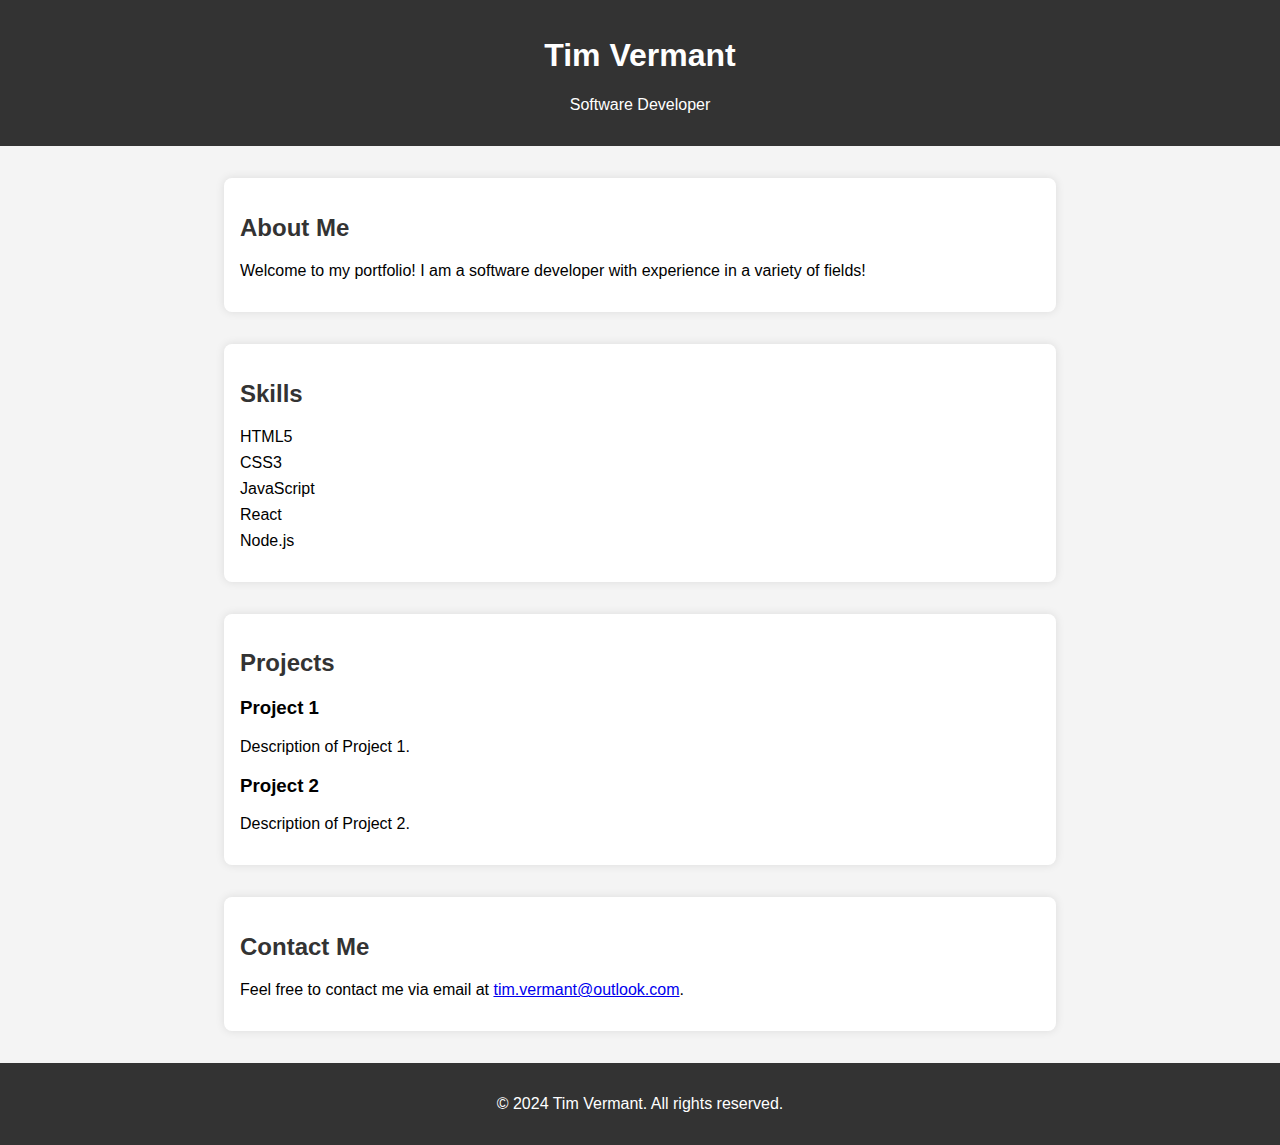
<file: index.html>
<!DOCTYPE html>
<html lang="en">

<head>
  <meta charset="UTF-8">
  <meta name="viewport" content="width=device-width, initial-scale=1.0">
  <title>Tim Vermant - Portfolio</title>
  <link rel="stylesheet" type="text/css" href="CSS/styles.css" />
</head>

<body>

  <header>
    <h1>Tim Vermant</h1>
    <p>Software Developer</p>
  </header>

  <section id="about">
    <h2>About Me</h2>
    <p>Welcome to my portfolio! I am a software developer with experience in a variety of fields!</p>
  </section>

  <section id="skills">
    <h2>Skills</h2>
    <ul>
      <li>HTML5</li>
      <li>CSS3</li>
      <li>JavaScript</li>
      <li>React</li>
      <li>Node.js</li>
    </ul>
  </section>

  <section id="projects">
    <h2>Projects</h2>
    <ul>
      <li>
        <h3>Project 1</h3>
        <p>Description of Project 1.</p>
      </li>
      <li>
        <h3>Project 2</h3>
        <p>Description of Project 2.</p>
      </li>
    </ul>
  </section>

  <section id="contact">
    <h2>Contact Me</h2>
    <p>Feel free to contact me via email at <a href="mailto:tim.vermant@outlook.com">tim.vermant@outlook.com</a>.</p>
  </section>

  <footer>
    <p>&copy; 2024 Tim Vermant. All rights reserved.</p>
  </footer>

</body>

</html>
</file>
<file: CSS/styles.css>
body {
    font-family: 'Arial', sans-serif;
    margin: 0;
    padding: 0;
    background-color: #f4f4f4;
  }

  header {
    background-color: #333;
    color: #fff;
    padding: 1em;
    text-align: center;
  }

  section {
    max-width: 800px;
    margin: 2em auto;
    padding: 1em;
    background-color: #fff;
    box-shadow: 0 0 10px rgba(0, 0, 0, 0.1);
    border-radius: 8px;
  }

  h2 {
    color: #333;
  }

  ul {
    list-style: none;
    padding: 0;
  }

  li {
    margin-bottom: 0.5em;
  }

  footer {
    background-color: #333;
    color: #fff;
    padding: 1em;
    text-align: center;
  }
</file>
